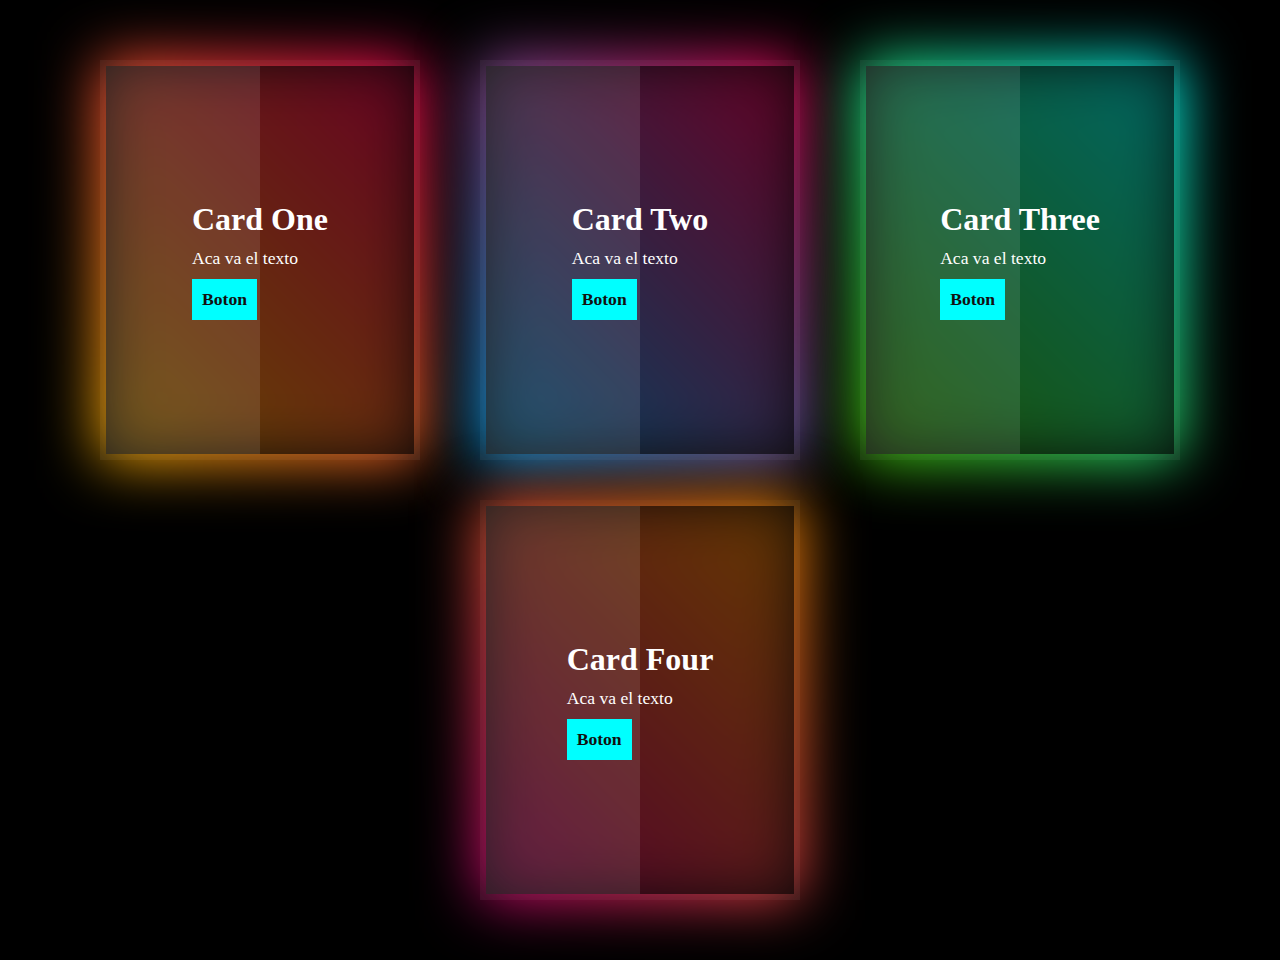
<file: index.html>
<!DOCTYPE html>
<html lang="en-US">

<head>
    <meta charset="UTF-8">
    <meta name="viewport" content="width=device-width, initial-scale=1">
    <title>King Blood</title>
    <link rel="stylesheet" href="style.css">
</head>

<body>
    <!-- <script src="script.js"></script> -->
    <div class="container">
        <div class="box">
            <span></span>
            <div class="content">
                <h2>Card One</h2>
                <p>Aca va el texto</p>
                <a href="pagone">Boton</a>
            </div>
        </div>
        <div class="box">
            <span></span>
            <div class="content">
                <h2>Card Two</h2>
                <p>Aca va el texto</p>
                <a href="#">Boton</a>
            </div>
        </div>
        <div class="box">
            <span></span>
            <div class="content">
                <h2>Card Three</h2>
                <p>Aca va el texto</p>
                <a href="#">Boton</a>
            </div>
        </div>
        <div class="box">
            <span></span>
            <div class="content">
                <h2>Card Four</h2>
                <p>Aca va el texto</p>
                <a href="#">Boton</a>
            </div>
        </div>
    </div>
</body>

</html>
</file>
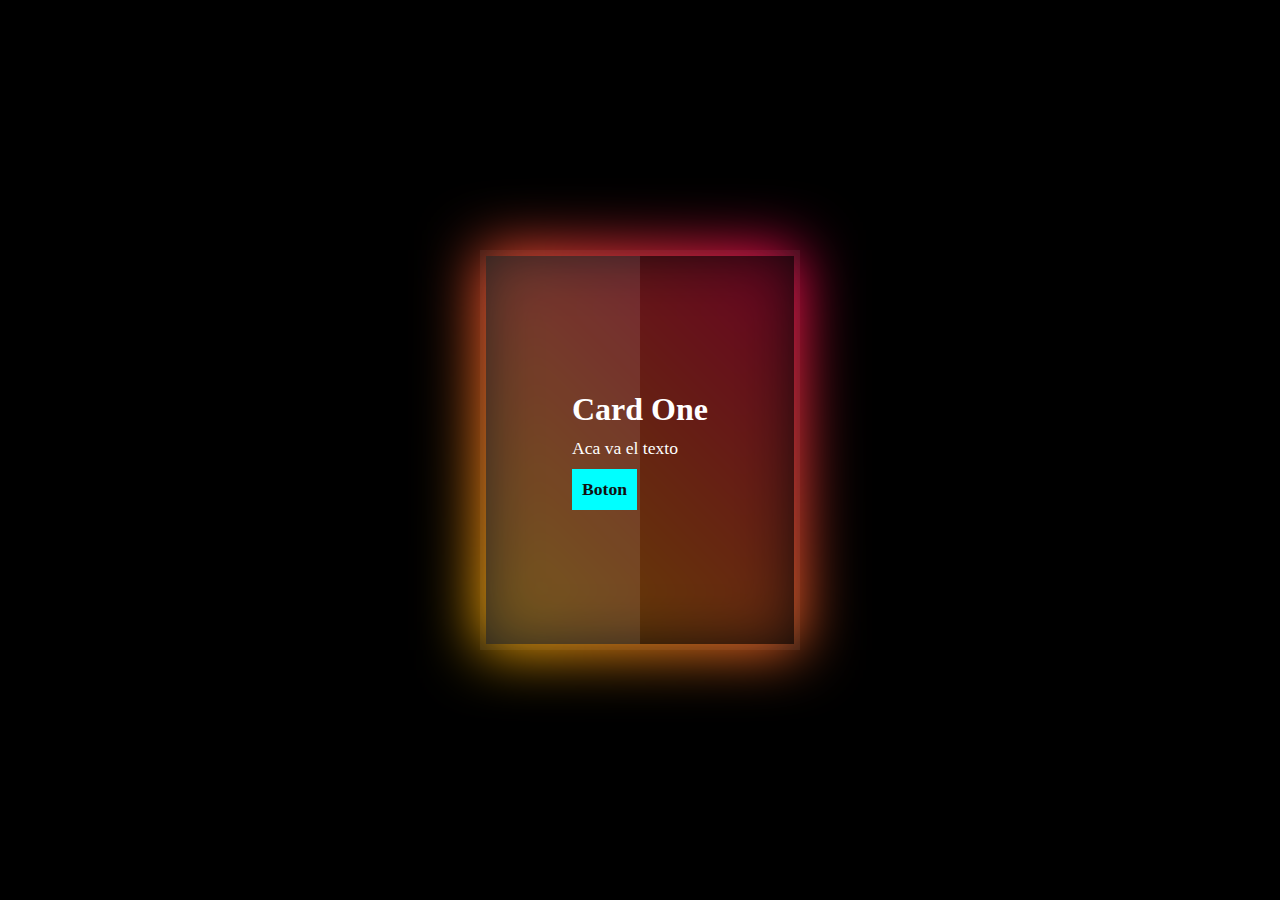
<file: pagone.html>
<!DOCTYPE html>
<html lang="en-US">

<head>
    <meta charset="UTF-8">
    <meta name="viewport" content="width=device-width, initial-scale=1">
    <title>King Blood</title>
    <link rel="stylesheet" href="style.css">
</head>

<body>
    <div class="container">
        <div class="box">
            <span></span>
            <div class="content">
                <h2>Card One</h2>
                <p>Aca va el texto</p>
                <a href="#">Boton</a>
            </div>
        </div>
    </div>
</body>

</html>
</file>
<file: style.css>
*{
    margin: 0;
    padding: 0;
    box-sizing: border-box;
    font-family: consolas;
}
body {
    background-color: #000000;
    display: flex;
    justify-content: center;
    align-items: center;
    min-height: 100vh;
}
.container{
    position: relative;
    display: flex;
    justify-content: center;
    align-items: center;
    padding: 40px 0;
    flex-wrap: wrap;
}
.container .box{
    position: relative;
    width: 320px;
    height: 400px;
    color: #fff;
    background: #111;
    display: flex;
    justify-content: center;
    align-items: center;
    margin: 20px 30px;
    transition: 0.5s;
}
.container .box:hover{
    transform: translateY(-20px);
}
.container .box::before{
    content: ¨¨;
    position: absolute;
    top: 0;
    left: 0;
    width: 100%;
    height: 100%;
    background: linear-gradient(45deg, #ffbc00, #ff0058);
}
.container .box::after{
    content: '';
    position: absolute;
    top: 0;
    left: 0;
    width: 100%;
    height: 100%;
    background: linear-gradient(45deg, #ffbc00, #ff0058);
    filter: blur(30px);
}
.container .box:nth-child(2)::before,
.container .box:nth-child(2)::after{
    background: linear-gradient(45deg, #03a9f4, #ff0058);    
}
.container .box:nth-child(3)::before,
.container .box:nth-child(3)::after{
    background: linear-gradient(45deg, #4ac900, #00ffff);    
}
.container .box:nth-child(4)::before,
.container .box:nth-child(4)::after{
    background: linear-gradient(45deg, #c90075, #ff9100);    
}
.container .box span{
    position: absolute;
    top: 6px;
    left: 6px;
    right: 6px;
    bottom: 6px;
    background: rgba(0, 0, 0, 0.6);
    z-index: 2;
}
.container .box span::before{
    content: '';
    position: absolute;
    top: 0;
    left: 0;
    width: 50%;
    height: 100%;
    background: rgba(255, 255, 255, 0.1);
    pointer-events: none;
}
.container .box .content{
    position: relative;
    z-index: 10;
    padding: 20px 40px;
}
.container .box .content h2{
    font-size: 2em;
    color: #fff;
    margin-bottom: 10px;
}
.container .box .content p{
    font-size: 1.1em;
    color: #fff;
    margin-bottom: 10px;
}
.container .box .content a{
    display: inline-block;
    font-size: 1.1em;
    color: #111;
    background: #00ffff;
    padding: 10px;
    text-decoration: none;
    font-weight: 700;
}

/*
h1 {
    color: #fff;
    font-family: Arial, Helvetica, sans-serif;
}
.box {
    width: fit-content;
    height: fit-content;
    color: aqua;
}
*/
</file>
